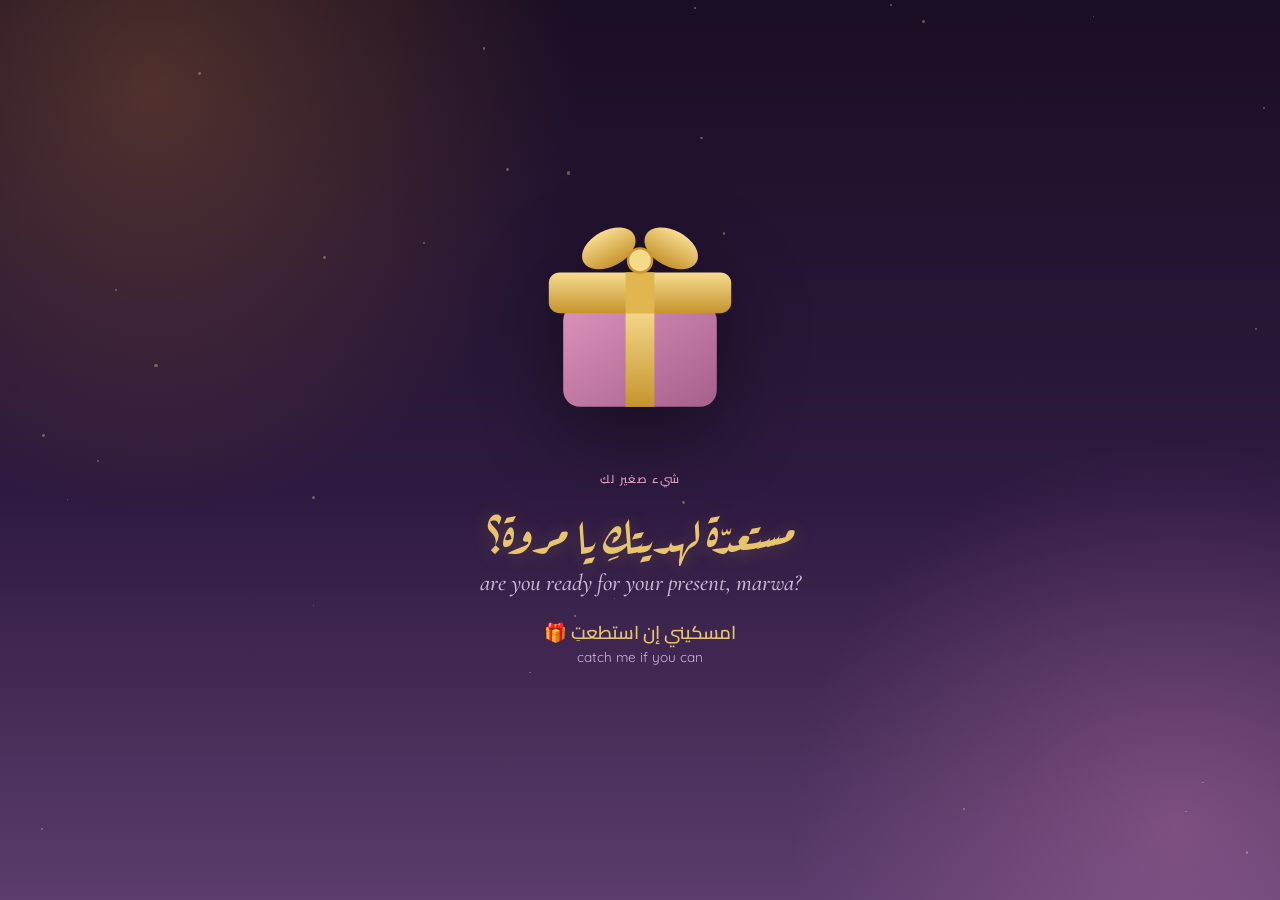
<file: index.html>
<!doctype html>
<html lang="ar" dir="rtl">
<head>
  <meta charset="utf-8">
  <meta name="viewport" content="width=device-width, initial-scale=1, viewport-fit=cover">
  <title>هدية لمروة · a present for marwa</title>
  <link rel="icon" href="data:image/svg+xml,<svg xmlns='http://www.w3.org/2000/svg' viewBox='0 0 100 100'><text y='.9em' font-size='90'>🎁</text></svg>">
  <link rel="preconnect" href="https://fonts.googleapis.com">
  <link rel="preconnect" href="https://fonts.gstatic.com" crossorigin>
  <link href="https://fonts.googleapis.com/css2?family=Aref+Ruqaa:wght@400;700&family=Cairo:wght@400;600;700&family=Cormorant+Garamond:ital,wght@1,500;1,600&family=Parisienne&family=Quicksand:wght@400;600;700&display=swap" rel="stylesheet">
  <link rel="stylesheet" href="css/style.css">
</head>
<body>
  <div class="ambient" id="ambient" aria-hidden="true"></div>
  <main class="stage" id="stage">
    <section class="phase" id="serveError" hidden>
      <div class="error-card">
        <p class="ar">لا بد من فتح هذه الصفحة عبر خادم HTTP، لا من الملف مباشرة. من داخل المجلد:</p>
        <pre dir="ltr">python -m http.server 8000</pre>
        <p class="ar">ثم افتح <span dir="ltr">http://localhost:8000/</span></p>
        <p class="en" lang="en" dir="ltr">this page must be served over http, not opened from disk. run the command above inside the folder, then open http://localhost:8000/</p>
      </div>
    </section>
  </main>
  <canvas class="fx" id="fx" aria-hidden="true"></canvas>
  <noscript><p class="error-card">هذه الهدية تحتاج إلى JavaScript · this present needs javascript</p></noscript>
  <script>
    // Module scripts never run from file://, so this classic script shows the error instead of a blank page.
    if (location.protocol === 'file:') document.getElementById('serveError').hidden = false;
  </script>
  <script type="module" src="js/main.js"></script>
</body>
</html>
</file>
<file: css/style.css>
/* a present for marwa — gold and rose on deep purple, arabic leads, english supports */

:root {
  --gold: #e8c46e;
  --gold-deep: #b98a2b;
  --rose: #eaa6c6;
  --cream: #f7ead0;
  --ink: #5b3a1c;
  --text: #f4e9f6;
  --muted: #cbb7d3;
  --font-ar-title: "Aref Ruqaa", "Amiri", "Traditional Arabic", serif;
  --font-ar: "Cairo", "Segoe UI", Tahoma, sans-serif;
  --font-en-title: "Cormorant Garamond", "Palatino Linotype", Georgia, serif;
  --font-script: "Parisienne", "Segoe Script", "Brush Script MT", cursive;
  --font-en: "Quicksand", "Segoe UI", system-ui, sans-serif;
  --fade: 600ms; /* phase fade out, and fade in — see js/phases.js */
}

*, *::before, *::after { box-sizing: border-box; }
[hidden] { display: none !important; }
html { overflow-x: clip; -webkit-text-size-adjust: 100%; }
body {
  margin: 0; min-height: 100dvh; overflow-x: hidden;
  color: var(--text); font-family: var(--font-ar); line-height: 1.5;
  -webkit-tap-highlight-color: transparent;
}
body::before {
  content: ""; position: fixed; inset: 0; z-index: -1;
  background:
    radial-gradient(60vmax 60vmax at 12% 10%, rgba(196, 124, 52, .30), transparent 55%),
    radial-gradient(55vmax 55vmax at 92% 92%, rgba(214, 132, 190, .32), transparent 55%),
    linear-gradient(180deg, #1a0e24 0%, #2e1a40 55%, #5b3c6c 100%);
}

/* ambient sparkles */
.ambient { position: fixed; inset: 0; pointer-events: none; z-index: 0; overflow: hidden; }
.ambient i {
  position: absolute; width: var(--s); height: var(--s); border-radius: 50%;
  background: #f5deb0; opacity: .35;
  animation: twinkle var(--d) ease-in-out var(--delay) infinite alternate;
}
@keyframes twinkle { from { opacity: .12; transform: scale(.7); } to { opacity: .7; transform: scale(1.3); } }

/* phases */
.stage { position: relative; z-index: 1; }
.phase {
  min-height: 100dvh; display: flex; flex-direction: column; align-items: center;
  padding: clamp(40px, 8vh, 80px) 20px 40px; text-align: center;
  animation: phase-in var(--fade) ease both;
}
.phase.is-leaving { opacity: 0; transition: opacity var(--fade) ease; pointer-events: none; }
@keyframes phase-in { from { opacity: 0; } to { opacity: 1; } }

/* type */
.ar { display: block; }
.en { display: block; font-family: var(--font-en); }
.kicker { margin: 0 0 .4em; font: 600 .72rem var(--font-ar); letter-spacing: .12em; color: var(--rose); }
.title-ar {
  margin: 0; font: 400 clamp(1.9rem, 5.2vw, 3rem)/1.5 var(--font-ar-title); color: var(--gold);
  text-shadow: 0 2px 18px rgba(232, 196, 110, .25);
}
.title-en { margin: .1em 0 0; font: italic 500 clamp(1.05rem, 2.6vw, 1.45rem) var(--font-en-title); color: var(--muted); }
.hint { margin: 18px 0 0; max-width: 34em; }
.hint .ar { font-size: 1.02rem; }
.hint .en { font-size: .84rem; color: var(--muted); }

/* buttons */
.btn {
  font: 700 1rem var(--font-ar); border-radius: 999px; padding: .7em 1.5em; cursor: pointer;
  border: 1.5px solid transparent; user-select: none; -webkit-user-select: none;
  transition: transform .15s ease, box-shadow .15s ease, opacity .3s ease;
}
.btn .ar { font-size: 1rem; line-height: 1.3; }
.btn .en { font: 600 .7rem var(--font-en); letter-spacing: .04em; opacity: .8; line-height: 1.3; }
.btn-gold { background: linear-gradient(180deg, #f3d88e, #d9ad4b); color: #4a2c0a; box-shadow: 0 8px 24px rgba(232, 196, 110, .3); }
.btn-ghost { background: transparent; border-color: rgba(232, 196, 110, .5); color: var(--gold); }
.btn-rose { background: linear-gradient(180deg, #f2b7d2, #d081ab); color: #4a1f36; box-shadow: 0 8px 22px rgba(208, 129, 171, .4); }
.btn:not(:disabled):hover { transform: translateY(-1px); }
.btn:disabled { opacity: .45; cursor: default; }
:focus-visible { outline: 2px solid #fff; outline-offset: 3px; }

.actions { display: flex; flex-wrap: wrap; justify-content: center; gap: 14px; margin-top: 18px; }

/* effects canvas */
.fx { position: fixed; inset: 0; width: 100%; height: 100%; pointer-events: none; z-index: 50; }

/* error card (opened from disk) */
.error-card {
  max-width: 34em; margin: 20vh auto; padding: 28px 32px; border-radius: 16px;
  background: rgba(0, 0, 0, .35); border: 1px solid rgba(232, 196, 110, .4); color: var(--cream);
}
.error-card pre { font: .95rem/1.4 ui-monospace, Consolas, monospace; background: #120a1a; padding: 10px 14px; border-radius: 8px; overflow-x: auto; }
.error-card .en { margin-top: 12px; color: var(--muted); font-size: .9rem; }

/* ---------- 1. present + the fleeing gift ---------- */
.present-copy { margin-top: 44vh; }
.gift {
  position: fixed; left: 50%; top: 34%; translate: -50% -50%; z-index: 4;
  width: clamp(150px, 30vw, 240px); background: none; border: 0; padding: 0; line-height: 0; cursor: pointer;
  filter: drop-shadow(0 24px 40px rgba(0, 0, 0, .45));
  transition: left .35s ease, top .35s ease, translate .35s ease;
  user-select: none; -webkit-user-select: none; touch-action: none;
}
.gift svg { width: 100%; height: auto; display: block; overflow: visible; }
.gift.is-catchable { animation: bob 1.6s ease-in-out infinite; }
@keyframes bob { 0%, 100% { transform: translateY(0); } 50% { transform: translateY(-8px); } }
.gift #lid { transform-box: fill-box; transform-origin: 15% 90%; transition: transform .7s cubic-bezier(.2, .8, .2, 1), opacity .5s ease .3s; }
.gift.is-open #lid { transform: translate(-6px, -46px) rotate(-16deg); opacity: 0; }
.gift-label { margin: 22px 0 0; }
.gift-label .ar { font-size: 1.15rem; font-weight: 600; color: var(--gold); }
.gift-label .en { font-size: .85rem; color: var(--muted); }

/* ---------- 2. letter ---------- */
.letter-paper {
  width: min(92vw, 640px); padding: clamp(28px, 5vw, 48px) clamp(20px, 5vw, 44px);
  border-radius: 10px; color: var(--ink); box-shadow: 0 30px 60px rgba(0, 0, 0, .35);
  background: repeating-linear-gradient(180deg, transparent 0 38px, rgba(120, 80, 30, .10) 38px 39px), linear-gradient(180deg, #f9efdc, #efdcb8);
}
.seal {
  width: 52px; height: 52px; margin: 0 auto 18px; border-radius: 50%;
  display: grid; place-items: center; font: 700 1.4rem var(--font-ar-title); color: #6a4410;
  background: radial-gradient(circle at 35% 30%, #f6da8c, #c8962f); box-shadow: 0 6px 14px rgba(0, 0, 0, .25);
}
.letter-ar { margin: 0; font: 400 clamp(1.15rem, 3vw, 1.5rem)/2 var(--font-ar-title); }
.letter-en { margin: 18px 0 0; font: clamp(1.15rem, 3vw, 1.5rem)/1.6 var(--font-script); color: #6f4a26; }
.letter-q { margin: 26px 0 12px; }
.letter-q .ar { font: 600 1.1rem var(--font-ar); }
.letter-q .en { font: italic 1rem var(--font-en-title); color: #8a6238; }
.letter-actions { display: flex; justify-content: center; gap: 16px; min-height: 52px; }
.letter-actions .btn { min-width: 108px; }
.btn.is-running { position: fixed; z-index: 7; transition: left .3s ease, top .3s ease, rotate .3s ease; }
.taunt {
  position: fixed; z-index: 8; translate: -50% -100%; pointer-events: none; white-space: nowrap;
  padding: .45em .9em; border-radius: 14px; background: #fff7e6; color: var(--ink);
  font-size: .95rem; line-height: 1.35; box-shadow: 0 10px 24px rgba(0, 0, 0, .3);
  animation: pop .3s cubic-bezier(.2, .8, .2, 1);
}
@keyframes pop { from { opacity: 0; scale: .6; } }
.taunt::after { content: ""; position: absolute; left: 50%; top: 100%; translate: -50% 0; border: 7px solid transparent; border-top-color: #fff7e6; }
.taunt .en { font-size: .75rem; color: #8a6238; }

/* ---------- 3. make a wish ---------- */
.cake { position: relative; width: clamp(210px, 40vw, 270px); margin: 34px auto 0; user-select: none; }
.candles { display: flex; justify-content: center; gap: 9%; padding: 22px 10% 0; }
.candle { position: relative; width: 7px; height: 36px; border-radius: 3px; background: linear-gradient(90deg, #fff6df, #efd6a3 60%, #d8b878); }
.flame {
  position: absolute; left: 50%; bottom: 100%; width: 11px; height: 17px; translate: -50% 3px;
  border-radius: 50% 50% 45% 45% / 60% 60% 40% 40%;
  background: radial-gradient(ellipse at 50% 70%, #fff6c0 0%, #ffb347 55%, rgba(255, 140, 40, 0) 78%);
  filter: drop-shadow(0 0 6px #ffb347);
  animation: flicker .38s ease-in-out infinite alternate;
  transition: opacity .25s ease, scale .25s ease;
}
@keyframes flicker { from { scale: 1 1; rotate: -4deg; } to { scale: .92 1.08; rotate: 4deg; } }
.candle.is-out .flame { opacity: 0; scale: .3; animation: none; }
.candle.is-out::after {
  content: ""; position: absolute; left: 50%; bottom: 100%; width: 6px; height: 6px; border-radius: 50%;
  background: rgba(220, 210, 230, .7); filter: blur(2px); animation: smoke 1.4s ease-out forwards;
}
@keyframes smoke { from { opacity: .8; translate: -50% 0; scale: 1; } to { opacity: 0; translate: -30% -34px; scale: 3; } }
.tier { border-radius: 14px; }
.tier-top {
  height: 62px; width: 64%; margin: 0 auto; background-color: #dcb552;
  background-image: linear-gradient(180deg, rgba(255, 255, 255, .25), transparent 40%, rgba(0, 0, 0, .12)), radial-gradient(circle, #fff8e8 0 2px, transparent 3px);
  background-size: auto, 40px 28px;
}
.tier-bottom {
  height: 78px; width: 86%; margin: -4px auto 0; background-color: #d492b0;
  background-image: linear-gradient(180deg, rgba(255, 255, 255, .22), transparent 40%, rgba(0, 0, 0, .12)), radial-gradient(circle, #fff8e8 0 2px, transparent 3px);
  background-size: auto, 46px 30px;
}
.plate { height: 16px; width: 100%; margin: 4px auto 0; border-radius: 50%; background: radial-gradient(ellipse, rgba(255, 220, 160, .5), transparent 70%); }
.btn.is-listening, .btn.is-ready { animation: pulse 1.2s ease-in-out infinite; }
@keyframes pulse { 50% { box-shadow: 0 0 0 8px rgba(232, 196, 110, .18); } }

/* ---------- 4. reasons ---------- */
.cards {
  display: grid; grid-template-columns: repeat(auto-fit, minmax(150px, 178px)); justify-content: center;
  gap: 18px; width: min(96vw, 820px); margin-top: 28px;
}
.card { perspective: 900px; aspect-ratio: 1 / 1.08; background: none; border: 0; padding: 0; cursor: pointer; border-radius: 16px; }
.card-inner { position: relative; display: block; width: 100%; height: 100%; transform-style: preserve-3d; transition: transform .7s cubic-bezier(.2, .8, .2, 1); }
.card.is-flipped .card-inner { transform: rotateY(180deg); }
.card-face {
  position: absolute; inset: 0; display: flex; flex-direction: column; align-items: center; justify-content: center;
  padding: 14px 12px; border-radius: 16px; color: var(--ink);
  background: linear-gradient(160deg, #f8ebca, #ecd6a0); box-shadow: 0 14px 30px rgba(0, 0, 0, .35);
  backface-visibility: hidden; -webkit-backface-visibility: hidden;
}
.card-front { background: linear-gradient(160deg, #6b4a86, #4a2f66); color: var(--cream); border: 1px solid rgba(232, 196, 110, .35); }
.card-front::before { content: "✦"; display: block; font-size: 1.6rem; color: var(--gold); margin-bottom: 6px; }
.card-front .ar { font-size: .95rem; font-weight: 600; }
.card-front .en { font-size: .75rem; opacity: .75; }
.card-back { transform: rotateY(180deg); }
.card-back .ar { font: 400 1.05rem/1.7 var(--font-ar-title); }
.card-back .en { margin-top: 6px; font: 1rem/1.3 var(--font-script); color: #7a5230; }
.card:not(:disabled):hover .card-inner { transform: translateY(-3px); }
.card.is-flipped:not(:disabled):hover .card-inner { transform: rotateY(180deg) translateY(-3px); }

/* ---------- 5. crown ---------- */
/* The crown's rest point lives in js/crown.js (REST). The dashed zone below is only the visual target. */
.crown-stage { width: min(72vw, 360px); margin: clamp(64px, 9vh, 90px) auto 0; }
.crown-frame { position: relative; width: 100%; aspect-ratio: 390 / 468; }
.crown-frame img {
  display: block; width: 100%; height: 100%; object-fit: cover;
  -webkit-mask-image: linear-gradient(#000 84%, transparent); mask-image: linear-gradient(#000 84%, transparent);
  filter: drop-shadow(0 20px 30px rgba(0, 0, 0, .35));
}
.drop-zone {
  position: absolute; left: 30%; top: 1%; width: 40%; height: 16%; border-radius: 50%;
  border: 2px dashed rgba(255, 228, 160, .55); transition: opacity .4s ease;
}
.crown-frame.is-fitted .drop-zone { opacity: 0; }
.crown-dock { display: flex; justify-content: center; padding: 18px 0 6px; }
.crown {
  position: relative; z-index: 3; width: 46%; background: none; border: 0; padding: 0; line-height: 0;
  cursor: grab; touch-action: none; user-select: none; -webkit-user-select: none; border-radius: 12px;
  filter: drop-shadow(0 10px 16px rgba(0, 0, 0, .4));
  transition: translate .45s cubic-bezier(.2, .8, .2, 1), filter .2s ease;
}
.crown svg { display: block; width: 100%; height: auto; }
.crown.is-dragging { transition: none; cursor: grabbing; filter: drop-shadow(0 22px 28px rgba(0, 0, 0, .5)); }
.crown.is-fitted { pointer-events: none; filter: drop-shadow(0 6px 10px rgba(0, 0, 0, .35)); }

/* ---------- 6. memory motion ---------- */
/* Three beats, driven by js/memories.js: one photo alone (.intro), then the ring (.ring-photo), then the words. */
.phase-memories { position: relative; overflow: hidden; justify-content: center; padding: 0; }
.mem-sky { position: absolute; inset: 0; }
.polaroid {
  display: block; width: 100%; height: 100%; object-fit: cover; object-position: 50% 25%; border-radius: 4px;
  border: 6px solid #fff8ea; border-bottom-width: 22px; box-shadow: 0 18px 40px rgba(0, 0, 0, .45);
}

/* beat 1: one photo, alone at the centre, with "our memories" and a countdown above it */
.mem-intro-head { position: absolute; top: clamp(20px, 4vh, 40px); left: 0; right: 0; z-index: 6; padding: 0 20px; }
.mem-intro-head .title-ar { font-size: clamp(1.6rem, 4.4vw, 2.6rem); }
.countdown { margin: 8px 0 0; font: italic 600 clamp(2.2rem, 6vw, 3.6rem)/1 var(--font-en-title); color: var(--rose); text-shadow: 0 2px 18px rgba(0, 0, 0, .5); }
.countdown.is-tick { animation: count-pop .5s cubic-bezier(.2, .8, .2, 1); }
@keyframes count-pop { from { opacity: 0; scale: 1.7; } }
.intro {
  position: absolute; left: 50%; top: 54%; z-index: 5; margin: 0;
  width: clamp(180px, 46vmin, 380px); aspect-ratio: 3 / 4; translate: -50% -50%;
  animation: intro-in .8s cubic-bezier(.2, .8, .2, 1) both;
  transition: opacity .5s ease, scale .5s ease;
}
.intro.is-out { opacity: 0; scale: 1.06; }
@keyframes intro-in { from { opacity: 0; scale: .6; filter: blur(8px); } to { opacity: 1; scale: 1; filter: blur(0); } }

/* beat 2: a ring of photos, turning slowly around the words. --rx/--ry are the ring's radii. */
.ring-photo {
  --size: clamp(120px, 20vmin, 220px);
  --rx: max(44vw, 190px); --ry: 36vh;
  position: absolute; left: 50%; top: 50%; width: var(--size); aspect-ratio: 3 / 4; margin: 0;
  margin-left: calc(var(--size) / -2); margin-top: calc(var(--size) / -1.5);
  translate: var(--fx) var(--fy); /* its fixed spot on the ring, used when the orbit is not running */
  rotate: var(--tilt); opacity: 0; transition: opacity 1s ease;
  animation: orbit var(--orbit-dur) linear infinite;
  animation-delay: calc(var(--orbit-dur) * var(--i) / var(--n) * -1); /* spreads the photos evenly around the ring */
  will-change: translate;
}
.ring-photo.is-in { opacity: 1; }
.ring-photo:nth-child(even) { z-index: 1; }
.ring-photo:nth-child(odd) { z-index: 3; }
.ring-photo img { transition: opacity .9s ease; animation: breathe var(--bdur) ease-in-out infinite alternate; }
.ring-photo.is-swapping img { opacity: 0; }
@keyframes orbit { /* an ellipse, 16 stops */
  0%      { translate: var(--rx) 0; }
  6.25%   { translate: calc(.924 * var(--rx)) calc(.383 * var(--ry)); }
  12.5%   { translate: calc(.707 * var(--rx)) calc(.707 * var(--ry)); }
  18.75%  { translate: calc(.383 * var(--rx)) calc(.924 * var(--ry)); }
  25%     { translate: 0 var(--ry); }
  31.25%  { translate: calc(-.383 * var(--rx)) calc(.924 * var(--ry)); }
  37.5%   { translate: calc(-.707 * var(--rx)) calc(.707 * var(--ry)); }
  43.75%  { translate: calc(-.924 * var(--rx)) calc(.383 * var(--ry)); }
  50%     { translate: calc(-1 * var(--rx)) 0; }
  56.25%  { translate: calc(-.924 * var(--rx)) calc(-.383 * var(--ry)); }
  62.5%   { translate: calc(-.707 * var(--rx)) calc(-.707 * var(--ry)); }
  68.75%  { translate: calc(-.383 * var(--rx)) calc(-.924 * var(--ry)); }
  75%     { translate: 0 calc(-1 * var(--ry)); }
  81.25%  { translate: calc(.383 * var(--rx)) calc(-.924 * var(--ry)); }
  87.5%   { translate: calc(.707 * var(--rx)) calc(-.707 * var(--ry)); }
  93.75%  { translate: calc(.924 * var(--rx)) calc(-.383 * var(--ry)); }
  100%    { translate: var(--rx) 0; }
}
@keyframes breathe { from { scale: .96; } to { scale: 1.04; } }

/* beat 3: the words inside the ring */
.mem-center { position: relative; z-index: 4; max-width: min(70vw, 620px); padding: 0 12px; }
.mem-center .title-ar { font-size: clamp(1.3rem, 3.4vw, 2rem); }
.mem-center .title-en { font-size: clamp(.95rem, 2vw, 1.2rem); }
.mem-msg {
  margin-top: 18px; padding: 22px 24px;
  background: radial-gradient(ellipse at center, rgba(22, 10, 32, .55), rgba(22, 10, 32, .3) 55%, transparent 72%);
  animation: msg-zoom var(--msg-cycle, 8s) ease-in-out both;
}
.mem-msg .ar { margin: 0; font: 400 clamp(1.6rem, 4.5vw, 2.6rem)/1.6 var(--font-ar-title); color: var(--gold); text-shadow: 0 2px 22px rgba(0, 0, 0, .7); }
.mem-msg .en { margin: .2em 0 0; font: italic 500 clamp(1.05rem, 2.4vw, 1.4rem) var(--font-en-title); color: var(--text); text-shadow: 0 2px 18px rgba(0, 0, 0, .8); }
@keyframes msg-zoom {
  0% { opacity: 0; scale: .78; }
  12% { opacity: 1; scale: 1; }
  85% { opacity: 1; scale: 1.05; }
  100% { opacity: 0; scale: .86; }
}
@keyframes msg-fade { 0%, 100% { opacity: 0; } 12%, 85% { opacity: 1; } }

/* reduced motion: the ring stands still and photos only cross-fade; the words fade without zooming */
@media (prefers-reduced-motion: reduce) {
  .ambient i, .gift.is-catchable, .flame, .btn.is-listening, .intro, .countdown, .ring-photo, .ring-photo img { animation: none; }
  .mem-msg { animation-name: msg-fade; }
}

@media (max-width: 600px) {
  .present-copy { margin-top: 42vh; }
  .cards { gap: 12px; }
}
</file>
